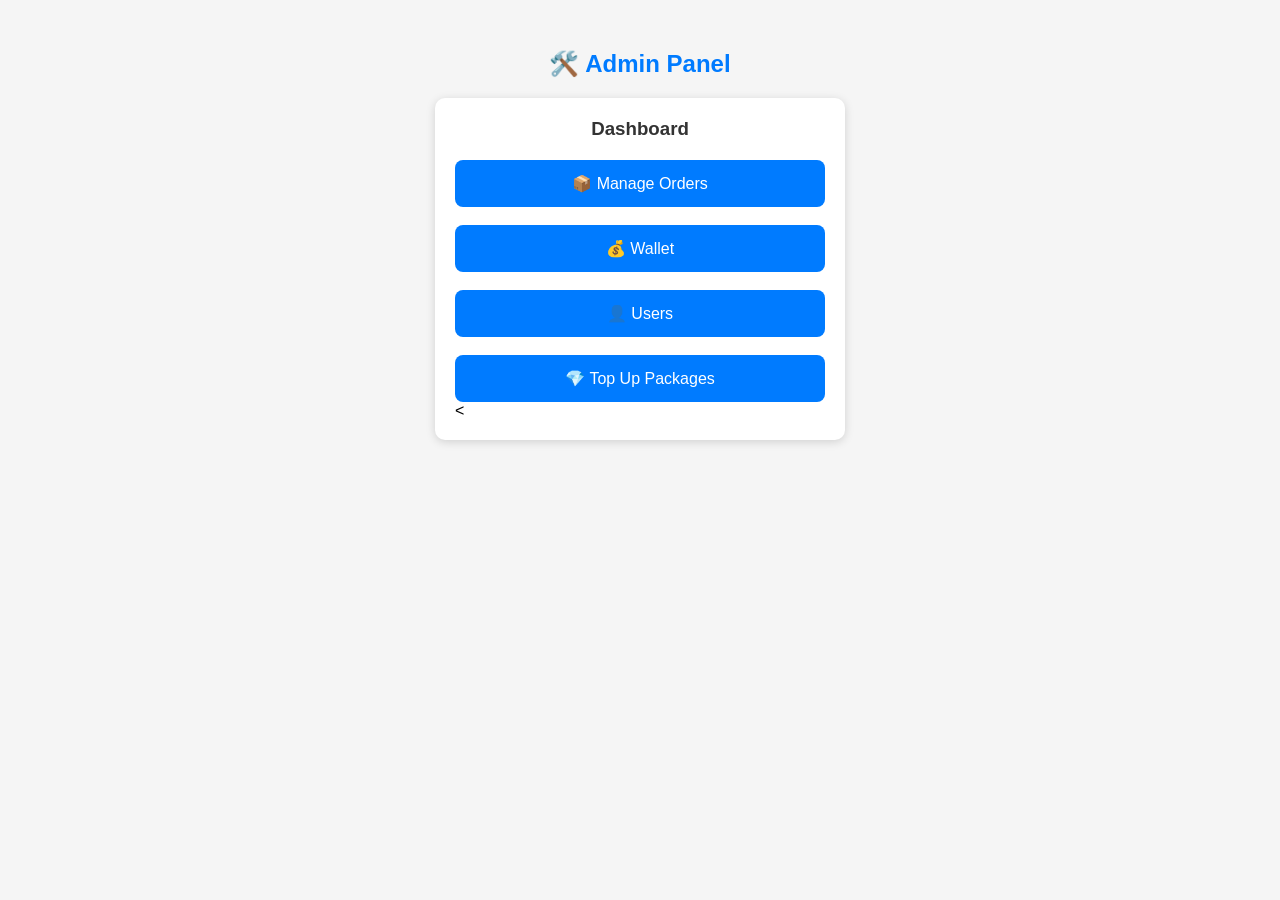
<file: admin.html>
<!DOCTYPE html>
<html lang="bn">
<head>
    <meta charset="UTF-8">
    <meta name="viewport" content="width=device-width, initial-scale=1.0">
    <title>Admin Panel - MAHIN BD TOP UP</title>

    <link rel="stylesheet" href="admin.css">
</head>
<body>

<div class="admin-container">

    <h2>🛠️ Admin Panel</h2>

    <div class="admin-card">

        <h3>Dashboard</h3>

        <a href="orders.html">
            <button>📦 Manage Orders</button>
        </a>

        <br><br>

        <a href="wallet.html">
            <button>💰 Wallet</button>
        </a>

        <br><br>

        <a href="profile.html">
            <button>👤 Users</button>
        </a>

        <br><br>

        <a href="topup.html">
            <button>💎 Top Up Packages</button>
        </a>

        <
</file>
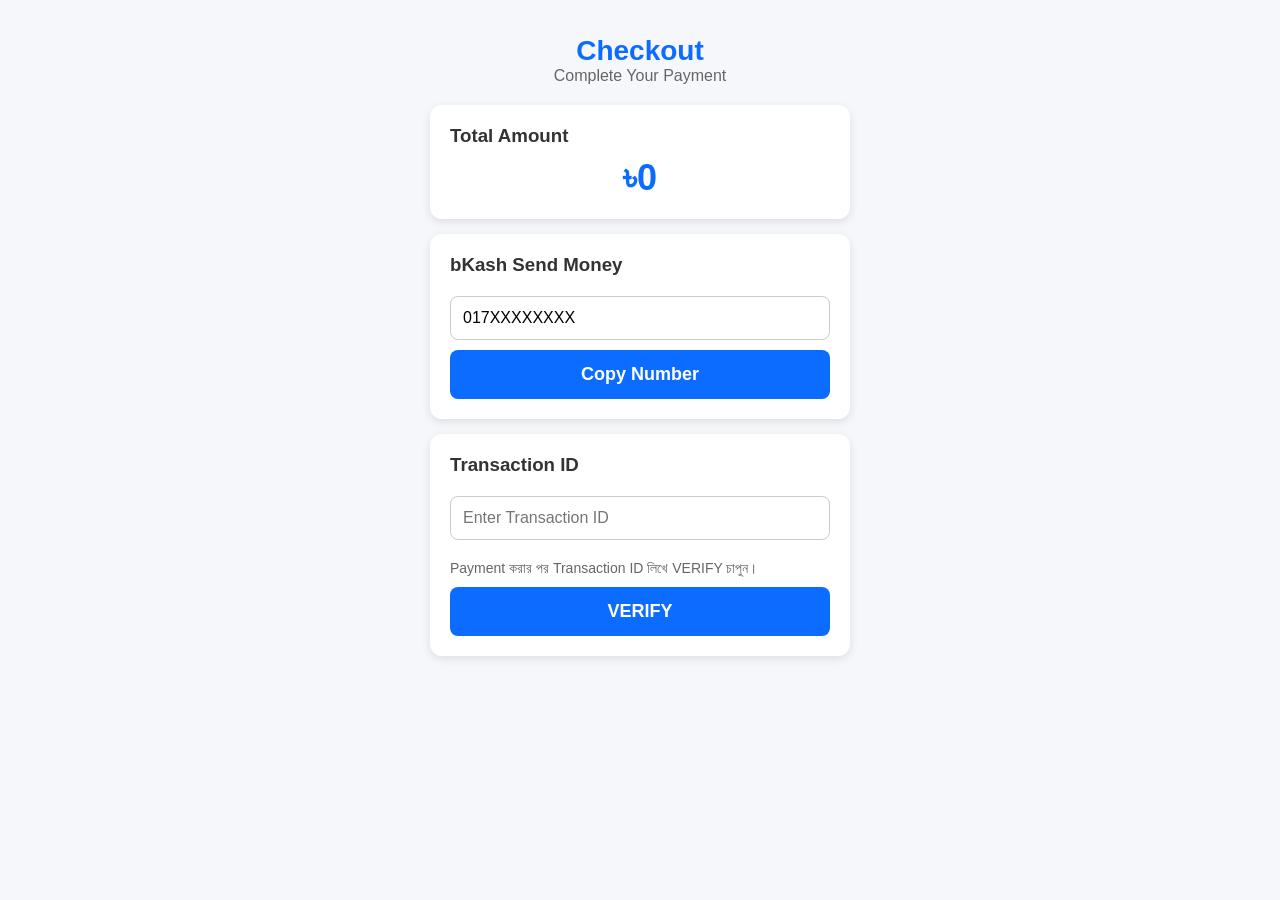
<file: checkout.html>
<!DOCTYPE html>
<html lang="bn">
<head>
<meta charset="UTF-8">
<meta name="viewport" content="width=device-width, initial-scale=1.0">
<title>Checkout - MAHIN BD TOP UP</title>

<link rel="stylesheet" href="checkout.css">

</head>
<body>

<div class="container">

<div class="top">

<h2>Checkout</h2>

<p>Complete Your Payment</p>

</div>

<div class="card">

<h3>Total Amount</h3>

<h1 id="amount">৳0</h1>

</div>

<div class="card">

<h3>bKash Send Money</h3>

<input type="text"
id="bkashNumber"
value="017XXXXXXXX"
readonly>

<button id="copyBtn">
Copy Number
</button>

</div>

<div class="card">

<h3>Transaction ID</h3>

<input
type="text"
id="trxid"
placeholder="Enter Transaction ID">

<p class="note">
Payment করার পর Transaction ID লিখে VERIFY চাপুন।
</p>

<button id="verifyBtn">
VERIFY
</button>

</div>

</div>

<script src="checkout.js"></script>

</body>
</html>
</file>
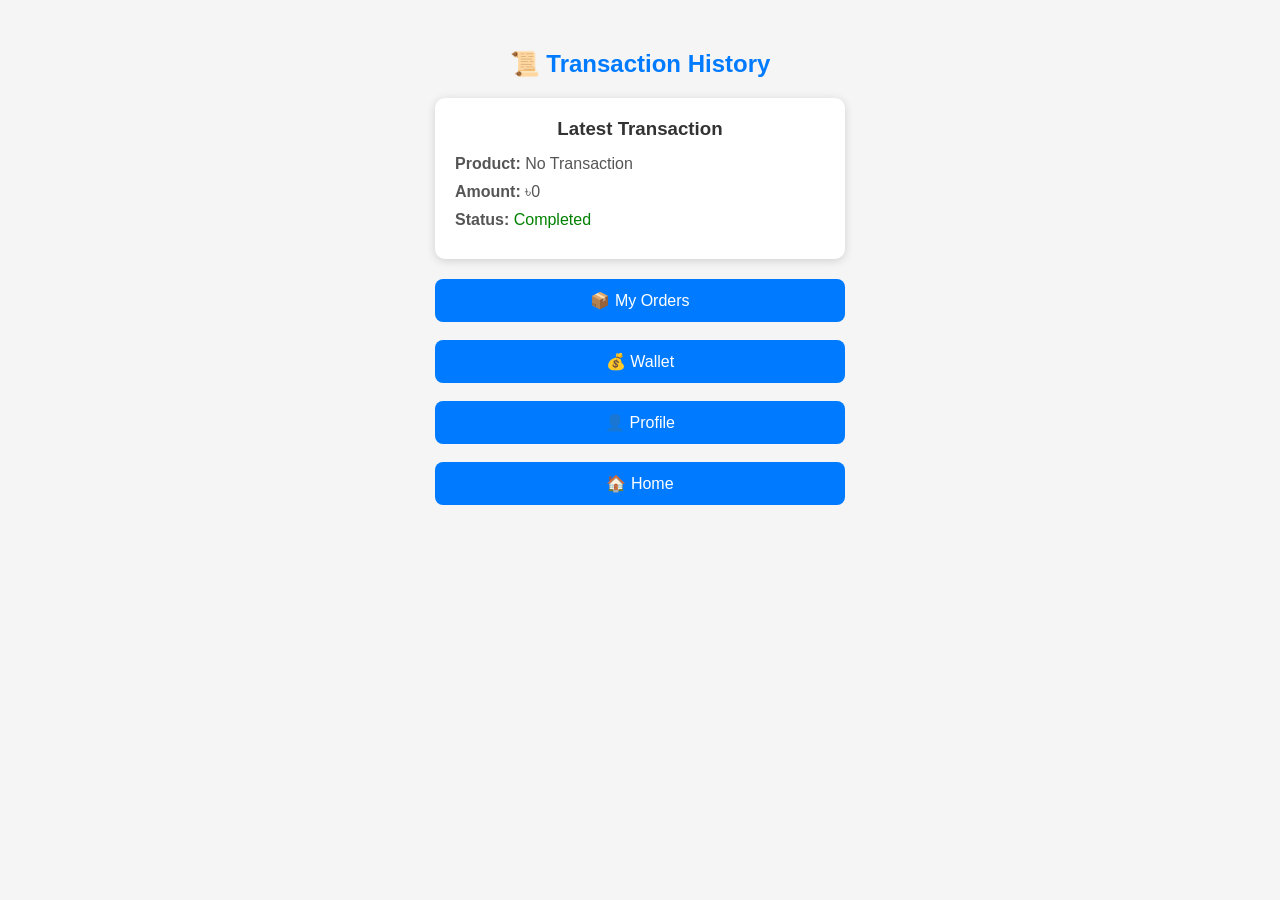
<file: history.html>
<!DOCTYPE html>
<html lang="bn">
<head>
    <meta charset="UTF-8">
    <meta name="viewport" content="width=device-width, initial-scale=1.0">
    <title>Transaction History - MAHIN BD TOP UP</title>

    <link rel="stylesheet" href="history.css">
</head>
<body>

<div class="history-container">

    <h2>📜 Transaction History</h2>

    <div class="history-card">
        <h3>Latest Transaction</h3>

        <p><strong>Product:</strong> <span id="historyProduct">No Data</span></p>

        <p><strong>Amount:</strong> <span id="historyPrice">৳0</span></p>

        <p><strong>Status:</strong>
            <span style="color:green;">Completed</span>
        </p>
    </div>

    <a href="orders.html">
        <button>📦 My Orders</button>
    </a>

    <br><br>

    <a href="wallet.html">
        <button>💰 Wallet</button>
    </a>

    <br><br>

    <a href="profile.html">
        <button>👤 Profile</button>
    </a>

    <br><br>

    <a href="index.html">
        <button>🏠 Home</button>
    </a>

</div>

<script src="history.js"></script>

</body>
</html>
</file>
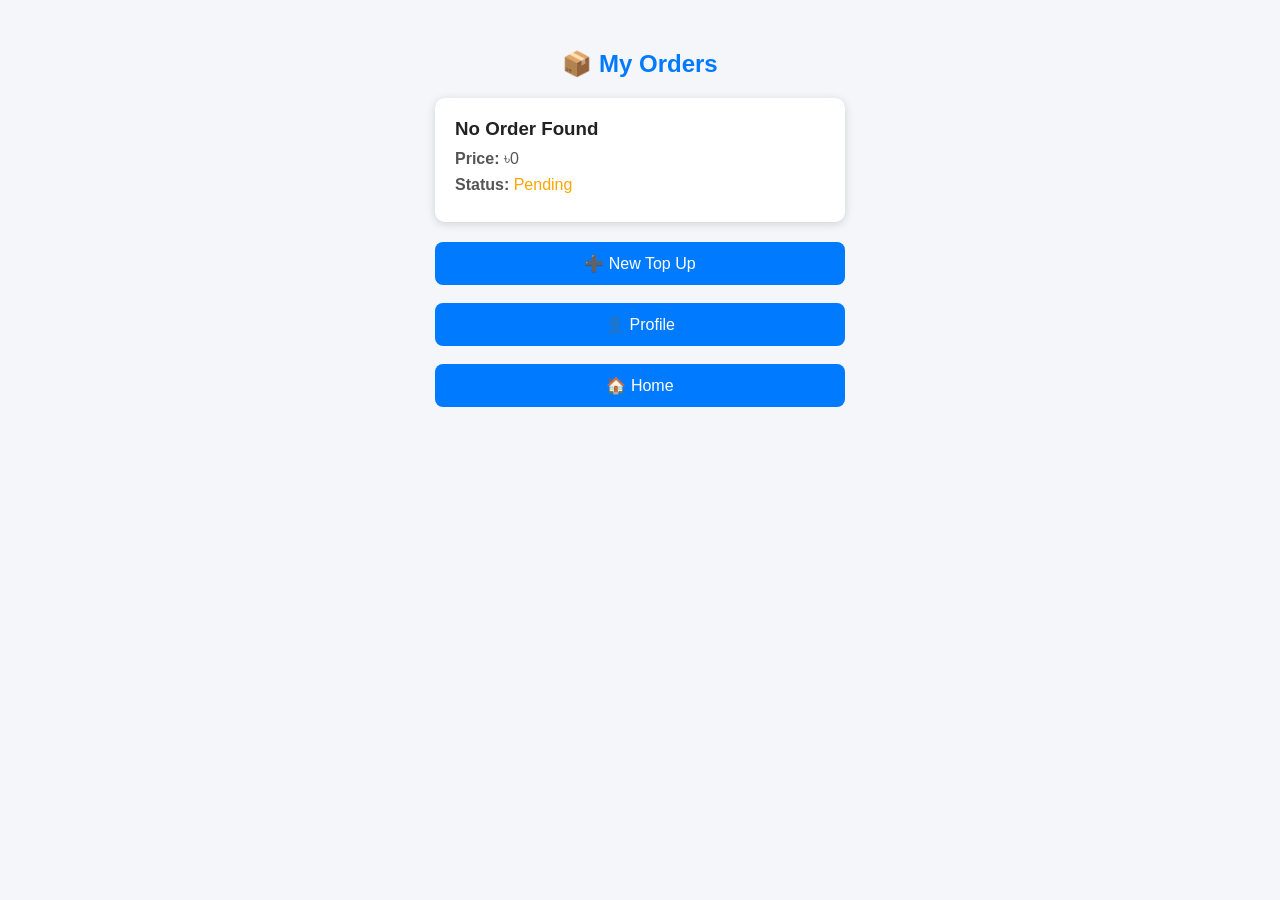
<file: orders.html>
<!DOCTYPE html>
<html lang="bn">
<head>
<meta charset="UTF-8">
<meta name="viewport" content="width=device-width, initial-scale=1.0">
<title>My Orders - MAHIN BD TOP UP</title>

<link rel="stylesheet" href="orders.css">
</head>

<body>

<div class="container">

    <h2>📦 My Orders</h2>

    <div class="order-card">

        <h3 id="productName">No Order</h3>

        <p>
            <strong>Price:</strong>
            <span id="productPrice">৳0</span>
        </p>

        <p>
            <strong>Status:</strong>
            <span style="color:orange;">
                Pending
            </span>
        </p>

    </div>

    <div style="margin-top:20px;">

        <a href="topup.html">
            <button>➕ New Top Up</button>
        </a>

        <br><br>

        <a href="profile.html">
            <button>👤 Profile</button>
        </a>

        <br><br>

        <a href="index.html">
            <button>🏠 Home</button>
        </a>

    </div>

</div>

<script src="orders.js"></script>

</body>
</html>
</file>
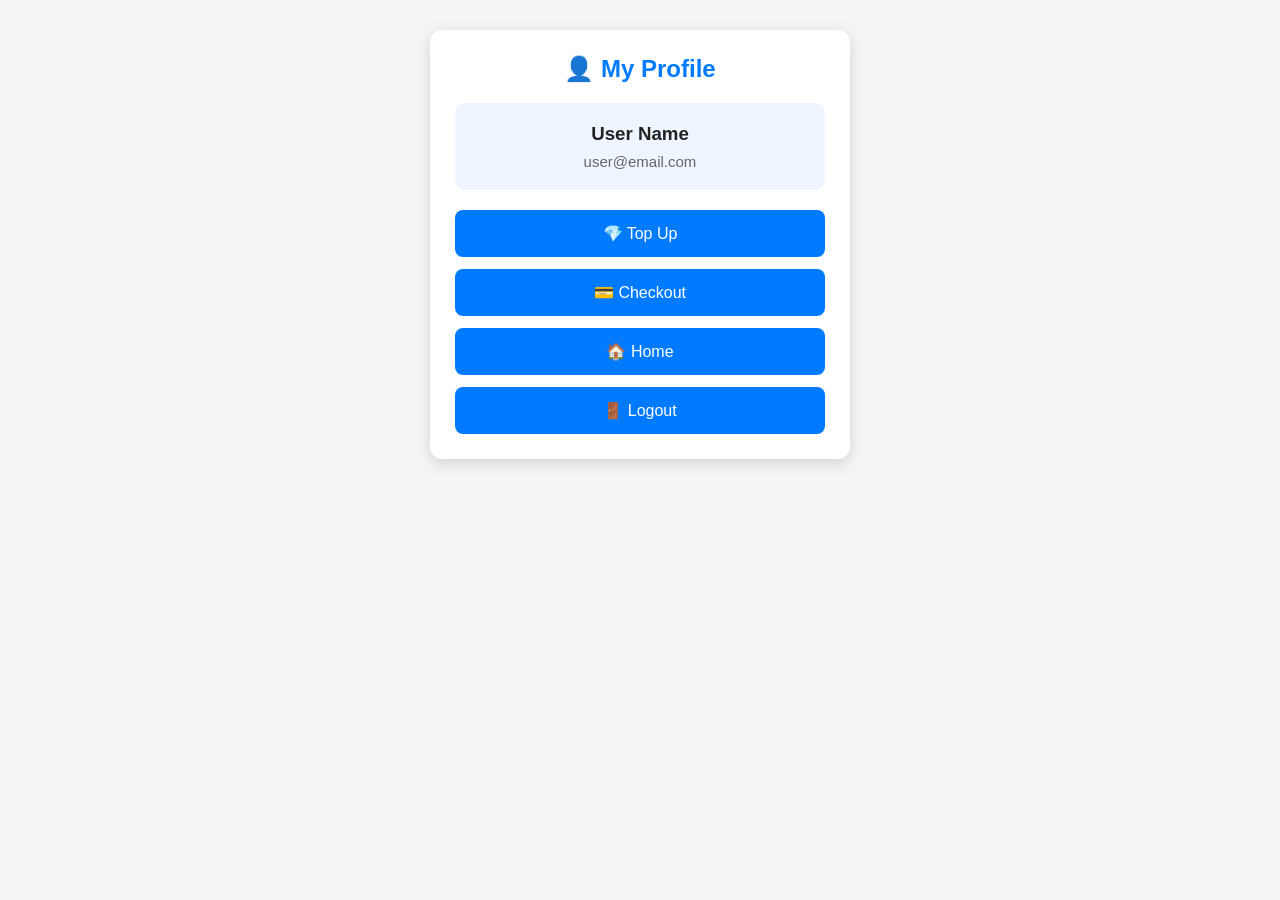
<file: profile.html>
<!DOCTYPE html>
<html lang="bn">
<head>
    <meta charset="UTF-8">
    <meta name="viewport" content="width=device-width, initial-scale=1.0">
    <title>Profile - MAHIN BD TOP UP</title>

    <link rel="stylesheet" href="profile.css">
</head>
<body>

<div class="profile-container">

    <h2>👤 My Profile</h2>

    <div class="profile-box">
        <h3 id="userName">User Name</h3>
        <p id="userEmail">user@email.com</p>
    </div>

    <div class="menu">

        <a href="topup.html">
            <button>💎 Top Up</button>
        </a>

        <a href="checkout.html">
            <button>💳 Checkout</button>
        </a>

        <a href="index.html">
            <button>🏠 Home</button>
        </a>

        <button onclick="logout()">
            🚪 Logout
        </button>

    </div>

</div>

<script src="profile.js"></script>

</body>
</html>
</file>
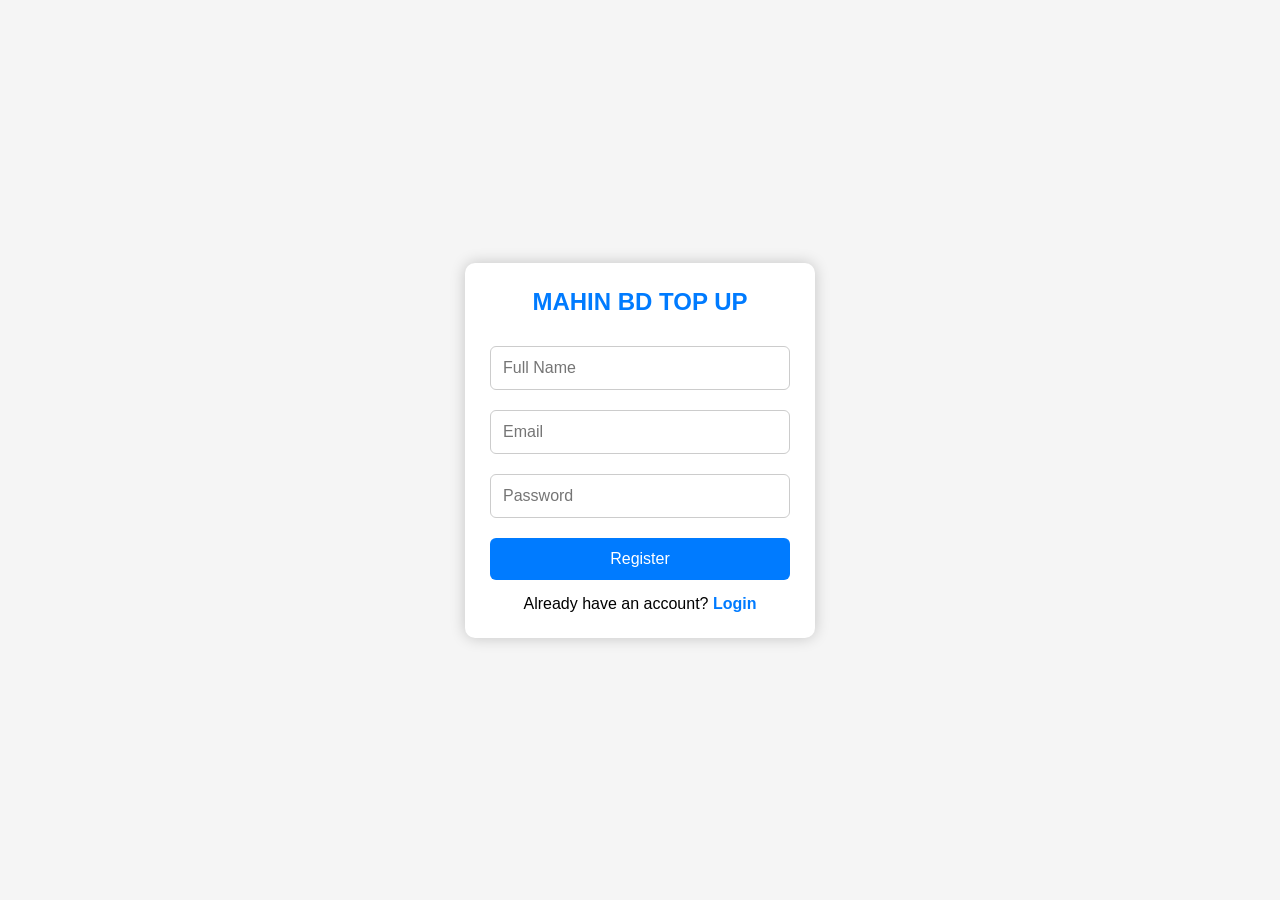
<file: register.html>
<!DOCTYPE html>
<html lang="bn">
<head>
    <meta charset="UTF-8">
    <meta name="viewport" content="width=device-width, initial-scale=1.0">
    <title>Register - MAHIN BD TOP UP</title>
    <link rel="stylesheet" href="register.css">
</head>
<body>

<div class="register-container">
    <h2>MAHIN BD TOP UP</h2>

    <input type="text" id="name" placeholder="Full Name">

    <input type="email" id="email" placeholder="Email">

    <input type="password" id="password" placeholder="Password">

    <button onclick="register()">
        Register
    </button>

    <p>
        Already have an account?
        <a href="login.html">Login</a>
    </p>
</div>

<script src="register.js"></script>

</body>
</html>
</file>
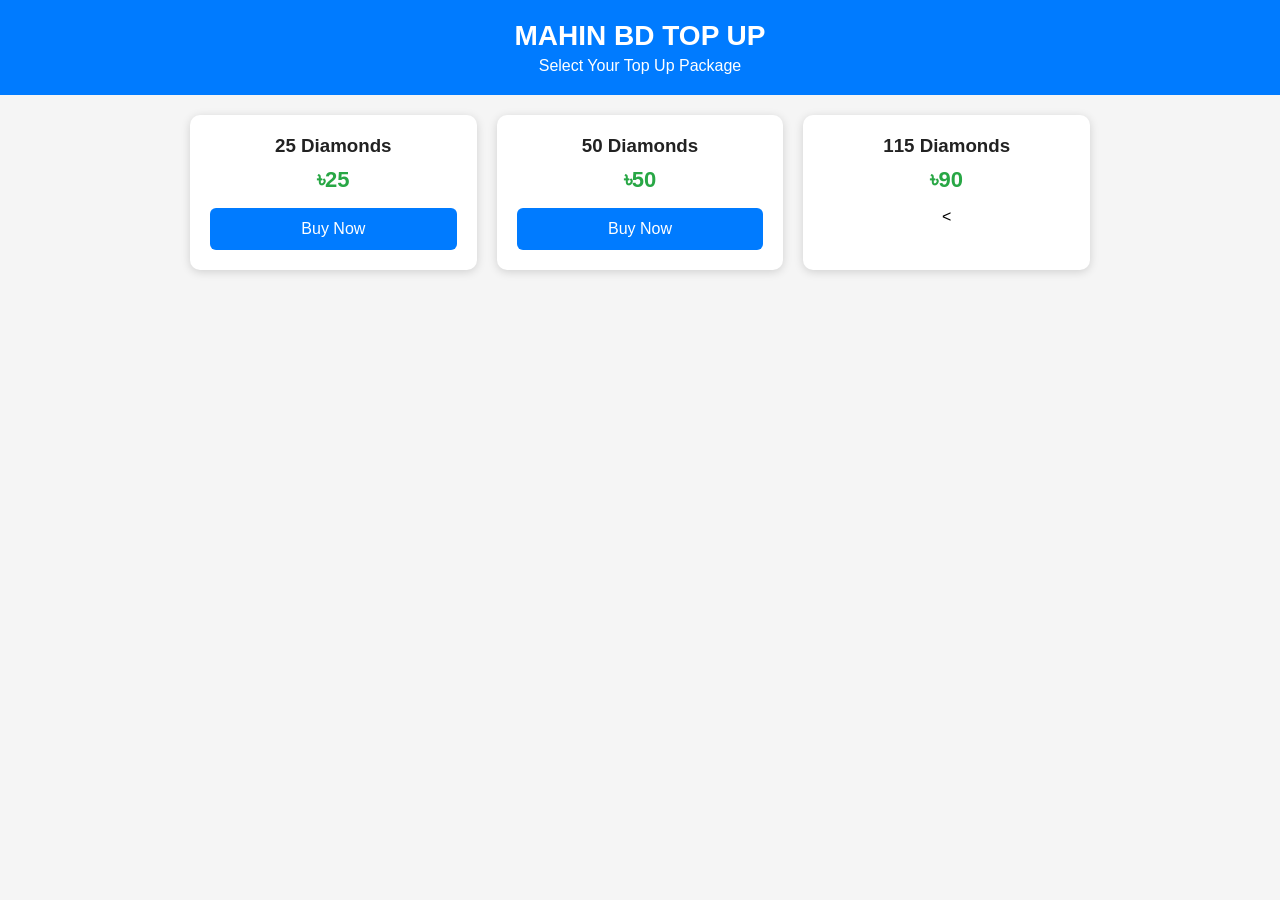
<file: topup.html>
<!DOCTYPE html>
<html lang="bn">
<head>
<meta charset="UTF-8">
<meta name="viewport" content="width=device-width, initial-scale=1.0">
<title>Top Up - MAHIN BD TOP UP</title>

<link rel="stylesheet" href="topup.css">
</head>

<body>

<header>
    <h2>MAHIN BD TOP UP</h2>
    <p>Select Your Top Up Package</p>
</header>

<div class="container">

    <div class="card">
        <h3>25 Diamonds</h3>
        <p>৳25</p>
        <button onclick="buyNow('25 Diamonds','25')">Buy Now</button>
    </div>

    <div class="card">
        <h3>50 Diamonds</h3>
        <p>৳50</p>
        <button onclick="buyNow('50 Diamonds','50')">Buy Now</button>
    </div>

    <div class="card">
        <h3>115 Diamonds</h3>
        <p>৳90</p>
        <
</file>
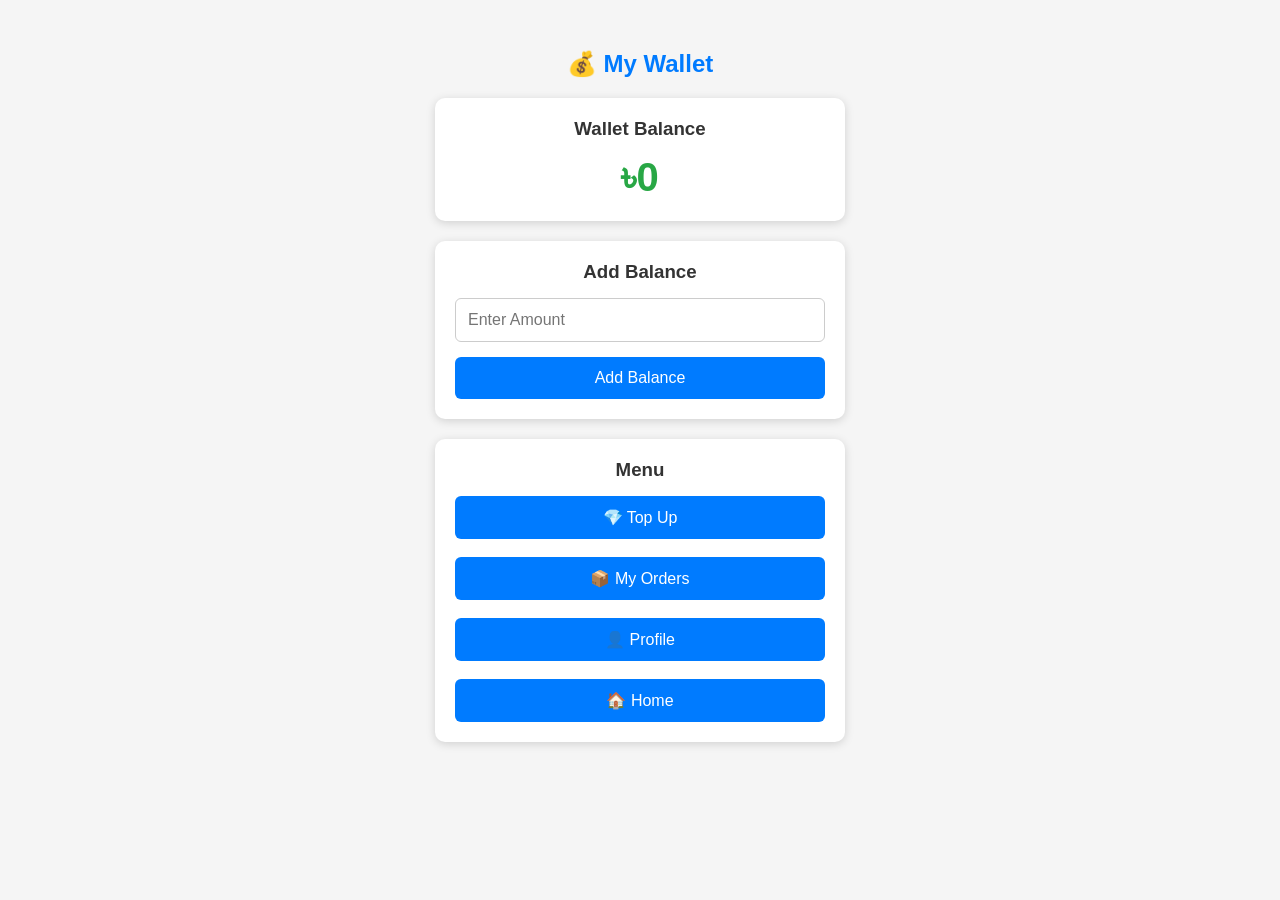
<file: wallet.html>
<!DOCTYPE html>
<html lang="bn">
<head>
    <meta charset="UTF-8">
    <meta name="viewport" content="width=device-width, initial-scale=1.0">
    <title>Wallet - MAHIN BD TOP UP</title>

    <link rel="stylesheet" href="wallet.css">
</head>
<body>

<div class="wallet-container">

    <h2>💰 My Wallet</h2>

    <div class="wallet-card">
        <h3>Wallet Balance</h3>
        <h1 id="balance">৳0</h1>
    </div>

    <div class="wallet-card">
        <h3>Add Balance</h3>

        <input type="number" id="amount" placeholder="Enter Amount">

        <button onclick="addBalance()">
            Add Balance
        </button>
    </div>

    <div class="wallet-card">
        <h3>Menu</h3>

        <a href="topup.html">
            <button>💎 Top Up</button>
        </a>

        <br><br>

        <a href="orders.html">
            <button>📦 My Orders</button>
        </a>

        <br><br>

        <a href="profile.html">
            <button>👤 Profile</button>
        </a>

        <br><br>

        <a href="index.html">
            <button>🏠 Home</button>
        </a>

    </div>

</div>

<script src="wallet.js"></script>

</body>
</html>
</file>
<file: admin.css>
*{
    margin:0;
    padding:0;
    box-sizing:border-box;
    font-family:Arial,sans-serif;
}

body{
    background:#f5f5f5;
}

.admin-container{
    max-width:450px;
    margin:30px auto;
    padding:20px;
}

.admin-container h2{
    text-align:center;
    color:#007bff;
    margin-bottom:20px;
}

.admin-card{
    background:#ffffff;
    border-radius:10px;
    padding:20px;
    box-shadow:0 2px 10px rgba(0,0,0,.15);
}

.admin-card h3{
    text-align:center;
    color:#333;
    margin-bottom:20px;
}

button{
    width:100%;
    padding:14px;
    background:#007bff;
    color:#fff;
    border:none;
    border-radius:8px;
    font-size:16px;
    cursor:pointer;
}

button:hover{
    background:#0056b3;
}

a{
    text-decoration:none;
}
</file>
<file: checkout.css>
*{
margin:0;
padding:0;
box-sizing:border-box;
font-family:Arial,sans-serif;
}

body{
background:#f5f7fb;
}

.container{
max-width:450px;
margin:20px auto;
padding:15px;
}

.top{
text-align:center;
margin-bottom:20px;
}

.top h2{
color:#0b6cff;
font-size:28px;
}

.top p{
color:#666;
}

.card{
background:#fff;
padding:20px;
margin-bottom:15px;
border-radius:12px;
box-shadow:0 3px 10px rgba(0,0,0,.1);
}

.card h3{
margin-bottom:10px;
color:#333;
}

#amount{
font-size:36px;
color:#0b6cff;
text-align:center;
font-weight:bold;
}

input{
width:100%;
padding:12px;
border:1px solid #ccc;
border-radius:8px;
margin-top:10px;
margin-bottom:10px;
font-size:16px;
outline:none;
}

input:focus{
border-color:#0b6cff;
}

button{
width:100%;
padding:14px;
background:#0b6cff;
color:#fff;
border:none;
border-radius:8px;
font-size:18px;
font-weight:bold;
cursor:pointer;
}

button:hover{
background:#0055dd;
}

.note{
font-size:14px;
color:#666;
margin:10px 0;
}
</file>
<file: history.css>
*{
    margin:0;
    padding:0;
    box-sizing:border-box;
    font-family:Arial,sans-serif;
}

body{
    background:#f5f5f5;
}

.history-container{
    max-width:450px;
    margin:30px auto;
    padding:20px;
}

.history-container h2{
    text-align:center;
    color:#007bff;
    margin-bottom:20px;
}

.history-card{
    background:#ffffff;
    padding:20px;
    border-radius:10px;
    box-shadow:0 2px 10px rgba(0,0,0,.15);
    margin-bottom:20px;
}

.history-card h3{
    color:#333;
    margin-bottom:15px;
    text-align:center;
}

.history-card p{
    margin:10px 0;
    font-size:16px;
    color:#555;
}

button{
    width:100%;
    padding:12px;
    background:#007bff;
    color:#fff;
    border:none;
    border-radius:8px;
    font-size:16px;
    cursor:pointer;
}

button:hover{
    background:#0056b3;
}

a{
    text-decoration:none;
}
</file>
<file: orders.css>
*{
    margin:0;
    padding:0;
    box-sizing:border-box;
    font-family:Arial,sans-serif;
}

body{
    background:#f4f6f9;
}

.container{
    max-width:450px;
    margin:30px auto;
    padding:20px;
}

h2{
    text-align:center;
    color:#007bff;
    margin-bottom:20px;
}

.order-card{
    background:#ffffff;
    border-radius:10px;
    padding:20px;
    box-shadow:0 2px 10px rgba(0,0,0,.15);
    margin-bottom:20px;
}

.order-card h3{
    color:#222;
    margin-bottom:10px;
}

.order-card p{
    margin:8px 0;
    color:#555;
    font-size:16px;
}

button{
    width:100%;
    padding:12px;
    border:none;
    border-radius:8px;
    background:#007bff;
    color:#ffffff;
    font-size:16px;
    cursor:pointer;
}

button:hover{
    background:#0056b3;
}

a{
    text-decoration:none;
}
</file>
<file: profile.css>
*{
    margin:0;
    padding:0;
    box-sizing:border-box;
    font-family:Arial,sans-serif;
}

body{
    background:#f5f5f5;
}

.profile-container{
    max-width:420px;
    margin:30px auto;
    background:#ffffff;
    border-radius:12px;
    box-shadow:0 4px 15px rgba(0,0,0,0.15);
    padding:25px;
}

.profile-container h2{
    text-align:center;
    color:#007bff;
    margin-bottom:20px;
}

.profile-box{
    text-align:center;
    background:#eef5ff;
    border-radius:10px;
    padding:20px;
    margin-bottom:20px;
}

.profile-box h3{
    color:#222;
    margin-bottom:8px;
}

.profile-box p{
    color:#666;
    font-size:15px;
}

.menu{
    display:flex;
    flex-direction:column;
    gap:12px;
}

.menu button{
    width:100%;
    padding:14px;
    border:none;
    border-radius:8px;
    background:#007bff;
    color:#fff;
    font-size:16px;
    cursor:pointer;
    transition:0.3s;
}

.menu button:hover{
    background:#0056b3;
}

a{
    text-decoration:none;
}
</file>
<file: register.css>
*{
    margin:0;
    padding:0;
    box-sizing:border-box;
    font-family:Arial,sans-serif;
}

body{
    background:#f5f5f5;
    display:flex;
    justify-content:center;
    align-items:center;
    height:100vh;
}

.register-container{
    width:350px;
    background:#ffffff;
    padding:25px;
    border-radius:10px;
    box-shadow:0 0 15px rgba(0,0,0,0.2);
    text-align:center;
}

.register-container h2{
    color:#007bff;
    margin-bottom:20px;
}

input{
    width:100%;
    padding:12px;
    margin:10px 0;
    border:1px solid #ccc;
    border-radius:6px;
    font-size:16px;
}

button{
    width:100%;
    padding:12px;
    background:#007bff;
    color:white;
    border:none;
    border-radius:6px;
    font-size:16px;
    cursor:pointer;
    margin-top:10px;
}

button:hover{
    background:#0056b3;
}

p{
    margin-top:15px;
}

a{
    color:#007bff;
    text-decoration:none;
    font-weight:bold;
}
</file>
<file: topup.css>
*{
    margin:0;
    padding:0;
    box-sizing:border-box;
    font-family:Arial,sans-serif;
}

body{
    background:#f5f5f5;
}

header{
    background:#007bff;
    color:#fff;
    text-align:center;
    padding:20px;
}

header h2{
    font-size:28px;
    margin-bottom:5px;
}

header p{
    font-size:16px;
}

.container{
    width:90%;
    max-width:900px;
    margin:20px auto;
    display:grid;
    grid-template-columns:repeat(auto-fit,minmax(220px,1fr));
    gap:20px;
}

.card{
    background:#fff;
    border-radius:10px;
    padding:20px;
    text-align:center;
    box-shadow:0 2px 10px rgba(0,0,0,.15);
}

.card h3{
    color:#222;
    margin-bottom:10px;
}

.card p{
    font-size:22px;
    color:#28a745;
    font-weight:bold;
    margin-bottom:15px;
}

button{
    width:100%;
    padding:12px;
    border:none;
    border-radius:6px;
    background:#007bff;
    color:#fff;
    font-size:16px;
    cursor:pointer;
}

button:hover{
    background:#0056b3;
}
</file>
<file: wallet.css>
*{
    margin:0;
    padding:0;
    box-sizing:border-box;
    font-family:Arial,sans-serif;
}

body{
    background:#f5f5f5;
}

.wallet-container{
    max-width:450px;
    margin:30px auto;
    padding:20px;
}

.wallet-container h2{
    text-align:center;
    color:#007bff;
    margin-bottom:20px;
}

.wallet-card{
    background:#ffffff;
    border-radius:10px;
    padding:20px;
    margin-bottom:20px;
    box-shadow:0 2px 10px rgba(0,0,0,.15);
    text-align:center;
}

.wallet-card h3{
    color:#333;
    margin-bottom:15px;
}

#balance{
    color:#28a745;
    font-size:40px;
    font-weight:bold;
}

input{
    width:100%;
    padding:12px;
    border:1px solid #ccc;
    border-radius:6px;
    margin-bottom:15px;
    font-size:16px;
}

button{
    width:100%;
    padding:12px;
    background:#007bff;
    color:#fff;
    border:none;
    border-radius:6px;
    font-size:16px;
    cursor:pointer;
}

button:hover{
    background:#0056b3;
}

a{
    text-decoration:none;
}
</file>
